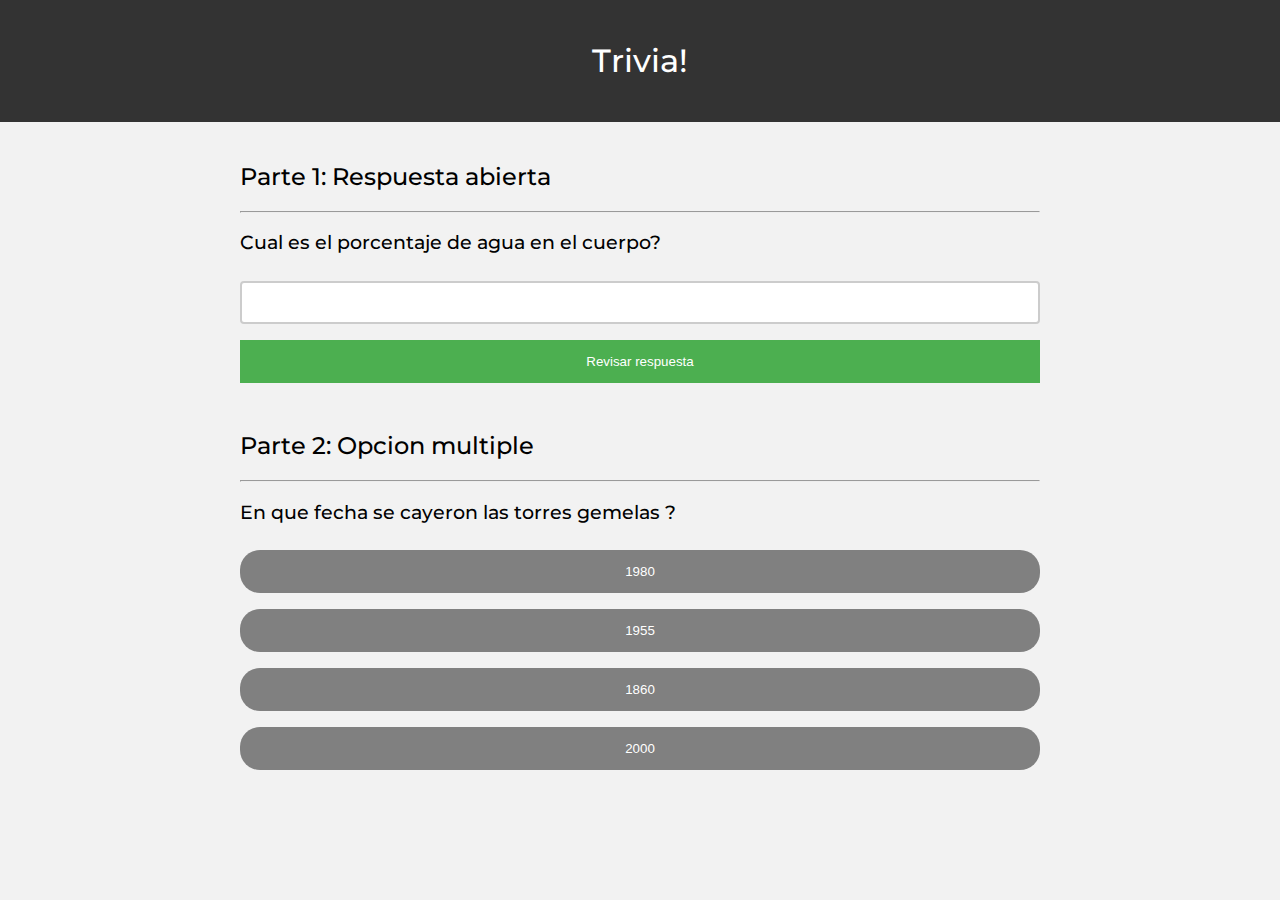
<file: trivia html/index.html>
<!DOCTYPE html>

<html lang="en">
    <head>
        <link href="https://fonts.googleapis.com/css2?family=Montserrat:wght@500&display=swap" rel="stylesheet">
        <link href="styles.css" rel="stylesheet">
        <title>Trivia!</title>
        <script>
            // TODO: Add code to check answers to questions
            document.addEventListener('DOMContentLoaded', function() {

                // pregunta con unica respuesta
                document.querySelector('#check').addEventListener('click', function(){
                   let input = document.querySelector('input');
                   if(input.value == '75%'){
                       input.style.backgroundColor = 'green';
                       document.querySelector('#feedback2').innerHTML = 'Correcto!';
                   } else {
                       input.style.backgroundColor = 'red';
                       document.querySelector('#feedback2').innerHTML = 'Incorrecto';
                   }
                });
                // boton verde al tener una respuesta correcta
                let correct = document.querySelector('.correct');
                correct.addEventListener('click', function(event) {
                    correct.style.backgroundColor = 'green';
                    document.querySelector('#feedback1').innerHTML = 'Correcto!';
                    });

                // color rojo al tener una respuesta incorrecta
                let incorrects = document.querySelectorAll('.incorrect');
                for(let i = 0; i < incorrects.length; i++)
                {
                    incorrects[i].addEventListener('click', function(event) {
                    incorrects[i].style.backgroundColor = 'red';
                    document.querySelector('#feedback1').innerHTML = 'Incorrecto';
                    });
                }

            });

        </script>
    </head>
    <body>
        <div class="header">
            <h1>Trivia!</h1>
        </div>

        <div class="container">
            <div class="section">
                <h2>Parte 1: Respuesta abierta</h2>
                <hr>
                <!-- TODO: respuesta abierta -->
                <h3>Cual es el porcentaje de agua en el cuerpo?</h3>
                <input type = 'text'></input>
                <button id = "check">Revisar respuesta</button>

                <p id = "feedback2"></p>
            </div>
            <div class="section">
                <h2>Parte 2: Opcion multiple </h2>
                <hr>
                <!-- TODO: opcion multiple -->
                <h3>En que fecha se cayeron las torres gemelas ?</h3>
                <button class = "incorrect">1980</button>
                <button class = "incorrect">1955</button>
                <button class = "incorrect">1860</button>
                <button class = "correct">2000</button>

                <p id = "feedback1"></p>
            </div>

        </div>
    </body>
</html>
</file>
<file: trivia html/styles.css>
body {
    font-family: 'Montserrat', sans-serif;
    background-color: #f2f2f2;
    margin: 0;
    padding: 0;
}

.header {
    background-color: #333;
    color: white;
    text-align: center;
    padding: 20px;
}

.container {
    max-width: 800px;
    margin: 0 auto;
    padding: 20px;
}

.section {
    margin-bottom: 40px;
}

h1, h2, h3 {
    font-weight: 500;
}

button {
    background-color: #4CAF50;
    color: white;
    padding: 14px 20px;
    margin: 8px 0;
    border: none;
    cursor: pointer;
    width: 100%;
}

.correct {
    background-color: grey;
    border-radius: 20px;
}

.incorrect {
    background-color: grey;
    border-radius: 20px;
}

input[type=text] {
    width: 100%;
    padding: 12px 20px;
    margin: 8px 0;
    box-sizing: border-box;
    border: 2px solid #ccc;
    border-radius: 4px;
}
</file>
